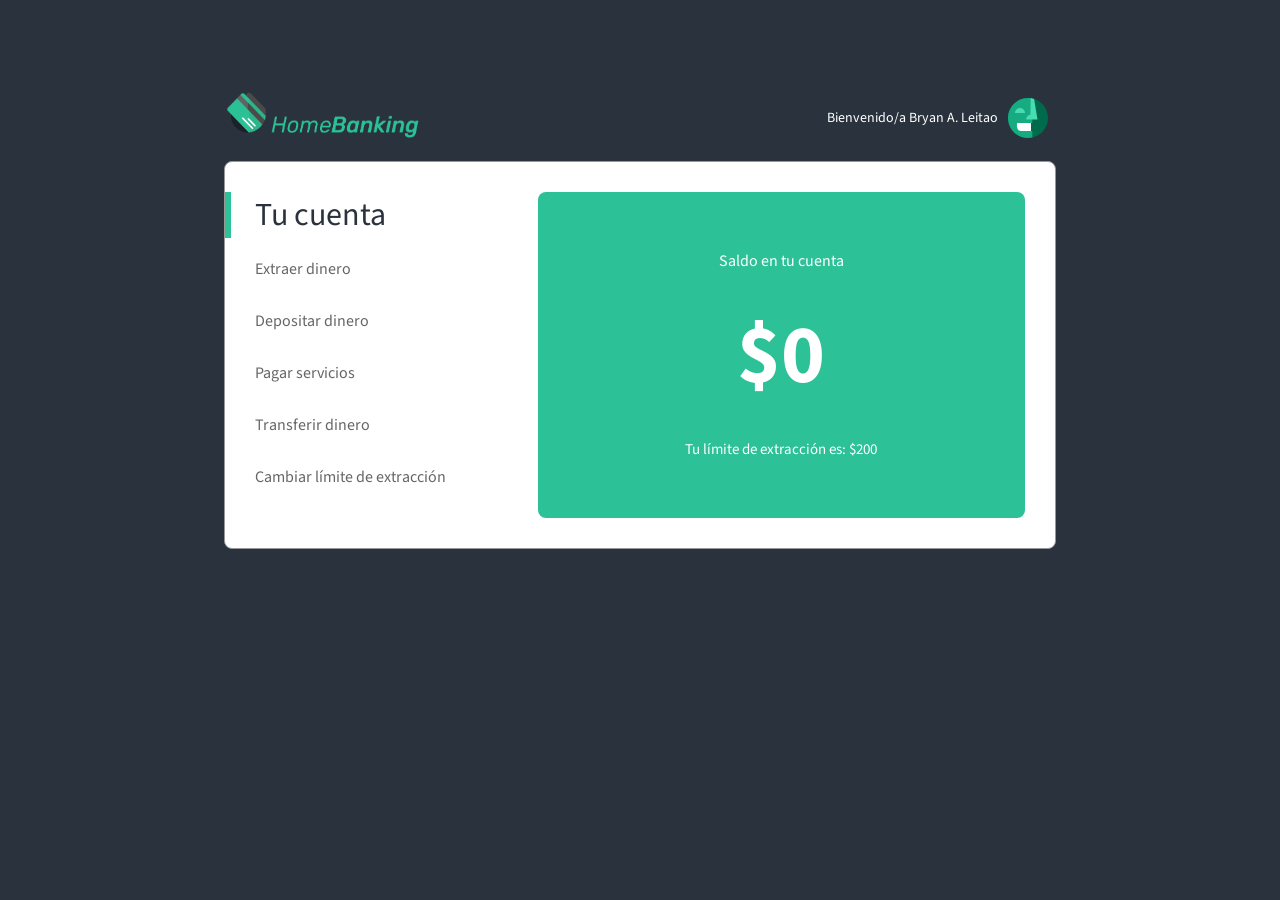
<file: index.html>
<!DOCTYPE html>
<html>
  <head>
    <meta charset="UTF-8">
    <link rel="stylesheet" type="text/css" href="css/style.css">
    <link href="https://fonts.googleapis.com/css?family=Source+Sans+Pro" rel="stylesheet">
    <title>HOME BANKING</title>
    <meta name="viewport" content="width=device-width, initial-scale=1.0">
  </head>
  <body>
    <div class="header">
      <img class="logo" src="img/logo.png"/>
      <div class="align-left">
        <span id="nombre">Bienvenido/a</span>
        <img class="avatar" src="img/avatar.svg"/>
      </div>
    </div>
    <div class="white-container">
    <div class="menu-container">
        <h1 class="tu-cuenta">Tu cuenta</h1>
        <button class="links" onclick="extraerDinero()">Extraer dinero</button>
        <button class="links" onclick="depositarDinero()">Depositar dinero</button>
        <button class="links" onclick="pagarServicio()">Pagar servicios</button>
        <button class="links" onclick="transferirDinero()">Transferir dinero</button>
        <button class="links" onclick="cambiarLimiteDeExtraccion()">Cambiar límite de extracción</button>
      </div>
      <div class="green-container">
        <div class="cuenta-info">
          <p>Saldo en tu cuenta</p>
          <h3 id="saldo-cuenta">$</h3>
          <p id="limite-extraccion">Tu límite de extracción es: </p>
        </div>
      </div>
    </div>
    <script src="js/homebanking.js"></script>
  </body>
  </html>
</file>
<file: css/style.css>
body {
    margin: 0;

    font-family: "Source Sans Pro", sans-serif;

    background-color: #2a333d;
}

.avatar {
    display: inline-block;

    vertical-align: text-bottom;
}

.logo {
    display: inline-block;
    width: 200px;
    height: 50px;

    text-align: left;
    vertical-align: text-bottom;
}

.align-left {
    display: flex;
    padding: 8px;

    align-items: center;
}

.tu-cuenta {
    padding-left: 24px;
    margin: 0;
    margin-left: -30px;

    font-family: "Source Sans Pro";
    font-size: 32px;
    font-weight: normal;

    color: #2a333d;
    border-left: 6px solid #2cc197;
}

.header {
    display: flex;
    width: 65%;
    margin: 7% auto 0;
    margin-bottom: 15px;

    justify-content: space-between;
}

.cuenta-info {
    display: block;
    width: 100%;
}

#nombre {
    display: inline-block;
    margin-right: 10px;
    overflow: hidden;

    font-size: 14px;

    text-overflow: ellipsis;

    color: #fff;
}

.links {
    position: relative;

    display: block;
    padding: 0;
    margin: 20px 0;
    margin-bottom: 30px;

    font-family: "Source Sans Pro";
    font-size: 16px;

    cursor: pointer;
    -webkit-transition: all .6s ease-in-out;
       -moz-transition: all .6s ease-in-out;
         -o-transition: all .6s ease-in-out;
            transition: all .6s ease-in-out;
    text-align: left;
    vertical-align: text-bottom;

    color: #666;
    border: 0;
    background-color: transparent;
}

.links:hover {
    margin-left: 10px;

    color: #2cc197;
}

.white-container {
    display: flex;
    width: 65%;
    padding: 30px;
    margin: 0 auto;
    box-sizing: border-box;

    border: 1px solid #979797;
    border-radius: 8px;
    background-color: #fff;

    justify-content: center;
}

.green-container {
    display: flex;
    width: 65%;
    box-sizing: border-box;

    text-align: center;

    color: white;
    border-radius: 8px;
    background-color: #2cc197;

    align-items: center;
}

.menu-container {
    display: block;
    width: 35%;
    padding-right: 20px;
}

.cuenta-container {
    width: 35%;
}

#saldo-cuenta {
    margin-top: 5%;
    margin-bottom: 5%;
    overflow: hidden;

    font-size: 6.5vw;

    text-align: center;
    text-overflow: ellipsis;
}

#limite-extraccion {
    overflow: hidden;

    font-size: 15px;

    text-overflow: ellipsis;
}

@media only screen and (max-width: 800px) {
    .white-container {
        flex-direction: column-reverse;
    }

    .green-container {
        width: 100%;
        margin-bottom: 20px;
    }

    #saldo-cuenta {
        font-size: 8.5vw;
    }

    .menu-container {
        width: 100%;
    }

    .header {
        margin-bottom: 10px;
        flex-direction: column;

        align-items: center;
    }

    .logo {
        margin-bottom: 10px;
    }
}
</file>
